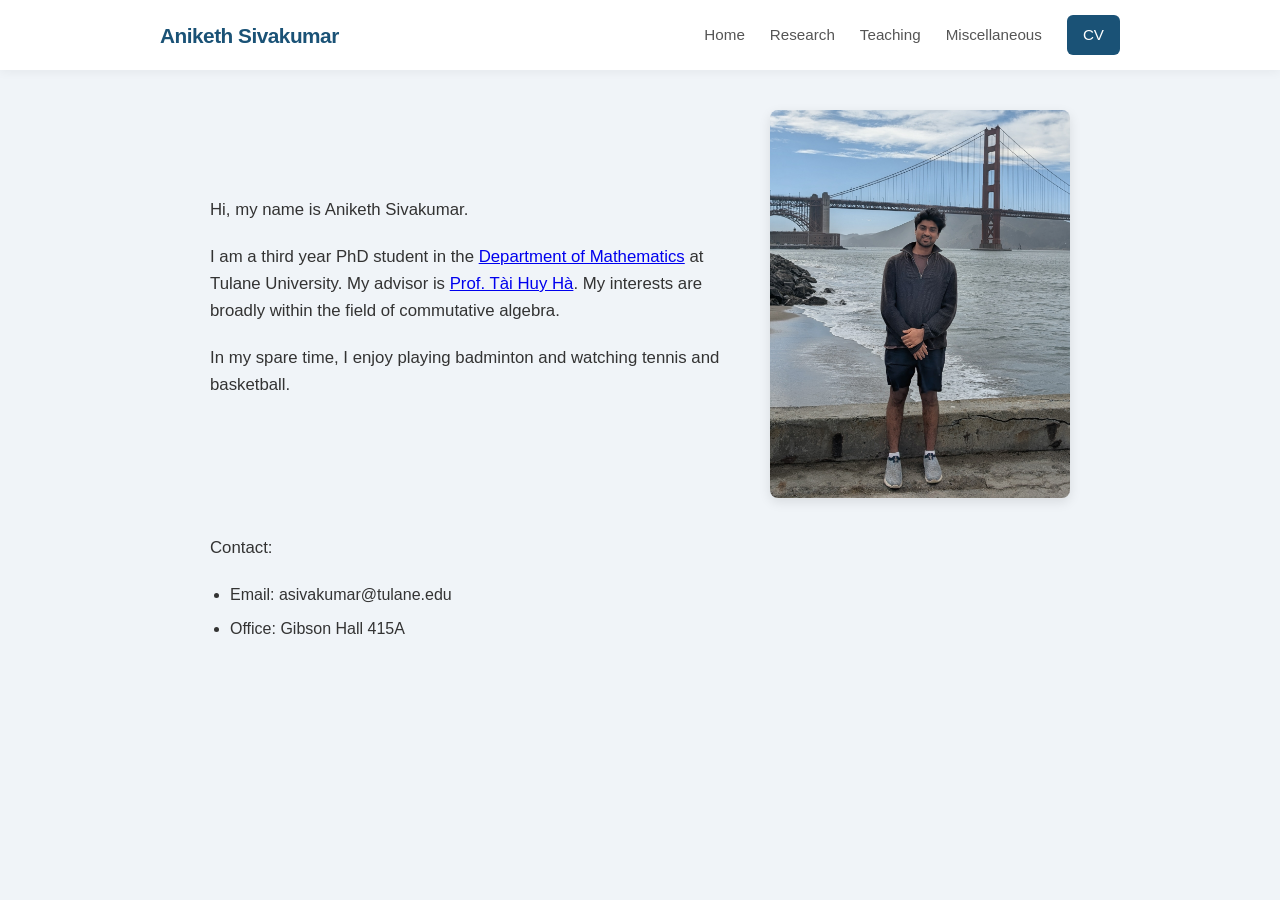
<file: index.html>
<!DOCTYPE html>
<html lang="en">
<head>
    <meta charset="UTF-8">
    <title>Aniketh Sivakumar</title>
    <!-- Connects to your consolidated stylesheet -->
    <link rel="stylesheet" href="style.css">
</head>
<body>

    <!-- 1. The Complete Navbar Structure -->
    <nav class="navbar">
        <div class="nav-container">
            <a href="index.html" class="nav-logo">Aniketh Sivakumar</a>
            <div class="nav-links">
                <a href="index.html" class="nav-item">Home</a>
                <a href="research.html" class="nav-item">Research</a>
                <a href="teaching.html" class="nav-item">Teaching</a>
                <a href = "#" class = "nav-item">Miscellaneous</a>
                <a href="grad_CV.pdf" target="_blank" class="nav-item contact-btn">CV</a>
            </div>
        </div>
    </nav>

    <!-- 2. Main Centered Content Layout -->
   <div class="content-wrapper">
    
    <!-- This container wraps the elements we want side-by-side -->
    <div class="split-layout">
        <div class="text-column">
            <p>Hi, my name is Aniketh Sivakumar.</p>
            <p>I am a third year PhD student in the <a href="https://sse.tulane.edu/math">Department of Mathematics</a> at Tulane University. My advisor is <a href="https://www.math.tulane.edu/~tai/"> Prof. Tài Huy Hà</a>. My interests are broadly within the field of commutative algebra.
            <p> In my spare time, I enjoy playing badminton and watching tennis and basketball. 
        </div>
        
        
        <div class="image-column">
            <img src="sf photo.jpeg" alt="Aniketh Sivakumar">
        </div>
    </div>

    <p>Contact:</p>
    <ul>
        <li>Email: asivakumar@tulane.edu</li>
        <li>Office: Gibson Hall 415A</li>
    </ul>
</div>

</body>
</html>
</file>
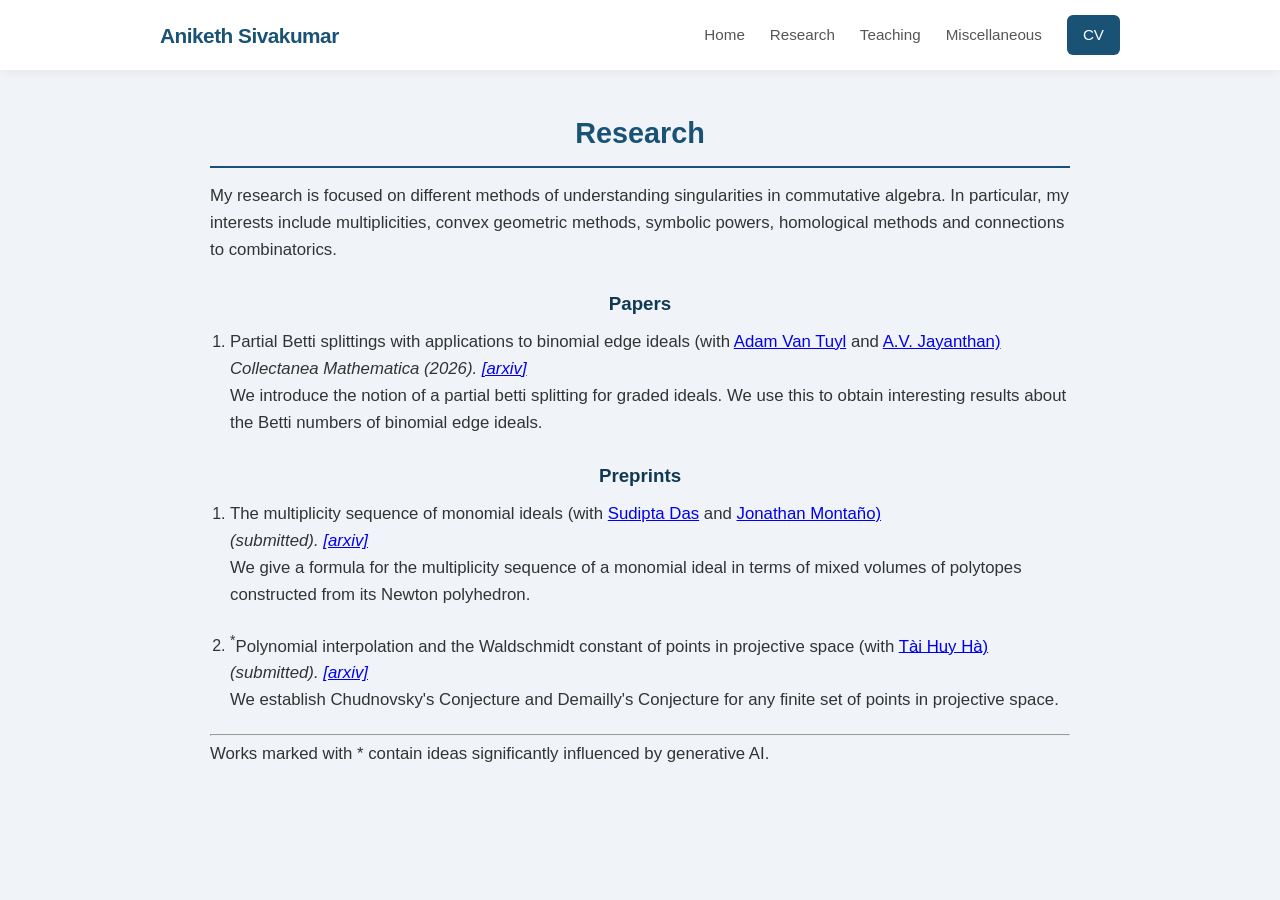
<file: research.html>
<!DOCTYPE html>
<html lang="en">
<head>
    <meta charset="UTF-8">
    <title>Aniketh Sivakumar</title>
    <!-- Connects to your consolidated stylesheet -->
    <link rel="stylesheet" href="style.css">
</head>
<body>
       <!-- 1. The Complete Navbar Structure -->
    <nav class="navbar">
        <div class="nav-container">
            <a href="index.html" class="nav-logo">Aniketh Sivakumar</a>
            <div class="nav-links">
                <a href="index.html" class="nav-item">Home</a>
                <a href="research.html" class="nav-item">Research</a>
                <a href="teaching.html" class="nav-item">Teaching</a>
                <a href = "#" class = "nav-item">Miscellaneous</a>
                <a href="grad_CV.pdf" target="_blank" class="nav-item contact-btn">CV</a>
            </div>
        </div>
    </nav>
    <div class="content-wrapper">
        <h1 class="center-title">Research</h1>
        <p>My research is focused on different methods of understanding singularities in commutative algebra. In particular, my interests include multiplicities, convex geometric methods, symbolic powers, homological methods and connections to combinatorics. </p>
        <h3 class="center-title">Papers</h3>
        <ol>
            <li><p>Partial Betti splittings with applications to binomial edge ideals (with <a href="https://math.mcmaster.ca/~vantuyl/index.html">Adam Van Tuyl</a> and <a href="https://home.iitm.ac.in/jayanav/">A.V. Jayanthan)</a><br><i>Collectanea Mathematica (2026). <a href="https://arxiv.org/abs/2412.04195">[arxiv]</a></i><br>
            We introduce the notion of a partial betti splitting for graded ideals. We use this to obtain interesting results about the Betti numbers of binomial edge ideals.</p></li>
        </ol>
        <h3 class="center-title">Preprints</h3>
        <ol>
            <li><p>The multiplicity sequence of monomial ideals (with <a href="https://sites.google.com/asu.edu/sudipta-das/home">Sudipta Das</a> and <a href="https://j-montano.github.io/">Jonathan Montaño)</a><br><i>(submitted). <a href="https://arxiv.org/abs/2608.12731">[arxiv]</a></i><br>
            We give a formula for the multiplicity sequence of a monomial ideal in terms of mixed volumes of polytopes constructed from its Newton polyhedron.</p></li>
            <li><p><sup>*</sup>Polynomial interpolation and the Waldschmidt constant of points in projective space (with <a href="https://www.math.tulane.edu/~tai/">Tài Huy Hà)</a><br><i>(submitted). <a href="https://arxiv.org/abs/2608.16040">[arxiv]</a></i><br>
            We establish Chudnovsky's Conjecture and Demailly's Conjecture for any finite set of points in projective space.</p></li>
        </ol>

        <div class="footnotes">
        <hr>
        <p id="fn1">
            <sup></sup> Works marked with * contain ideas significantly influenced by generative AI.
        </p>
        </div>

                


    </div>

</body>
</html>
</file>
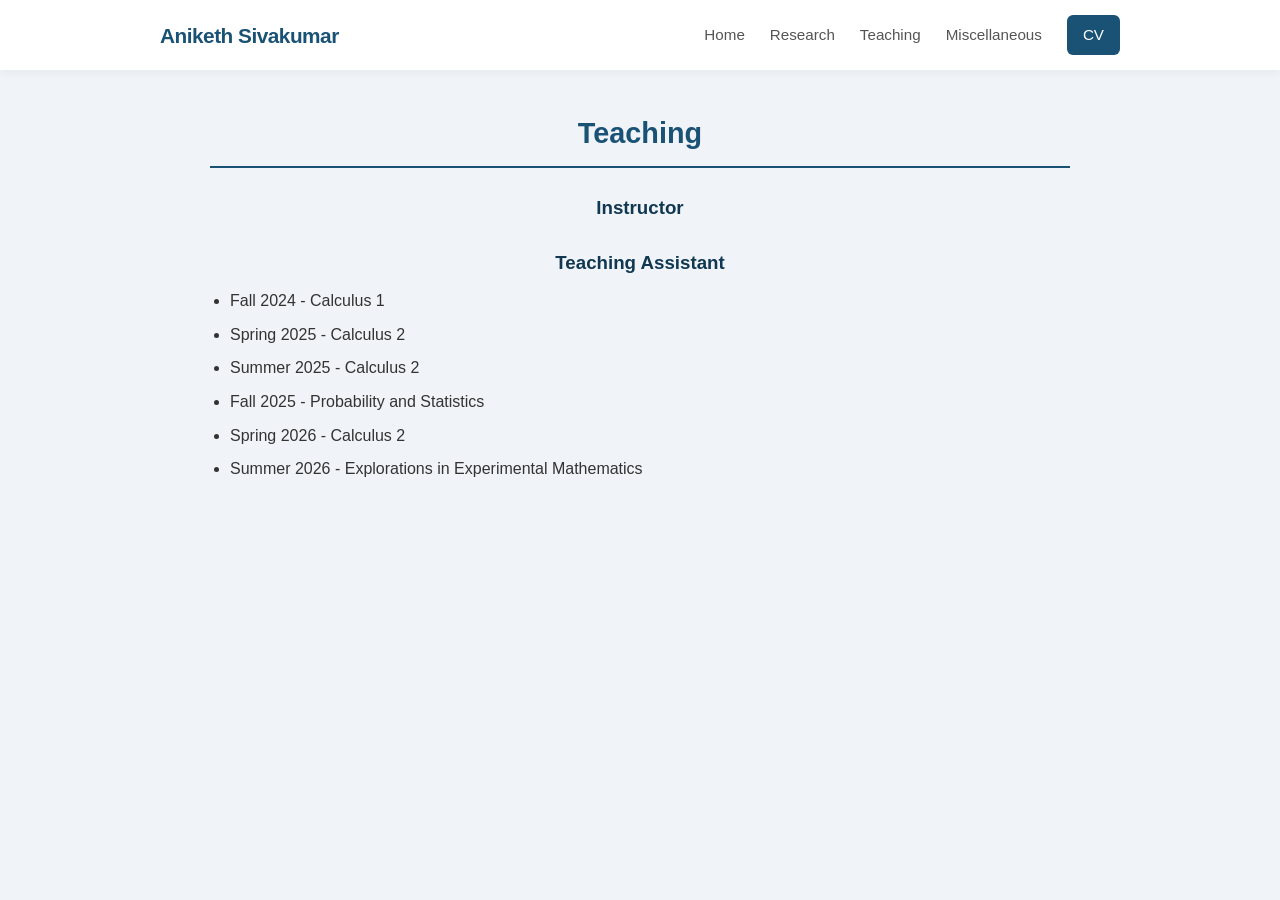
<file: teaching.html>
<!DOCTYPE html>
<html lang="en">
<head>
    <meta charset="UTF-8">
    <title>Aniketh Sivakumar</title>
    <!-- Connects to your consolidated stylesheet -->
    <link rel="stylesheet" href="style.css">
</head>
<body>
       <!-- 1. The Complete Navbar Structure -->
    <nav class="navbar">
        <div class="nav-container">
            <a href="index.html" class="nav-logo">Aniketh Sivakumar</a>
            <div class="nav-links">
                <a href="index.html" class="nav-item">Home</a>
                <a href="research.html" class="nav-item">Research</a>
                <a href="teaching.html" class="nav-item">Teaching</a>
                <a href = "#" class = "nav-item">Miscellaneous</a>
                <a href="grad_CV.pdf" target="_blank" class="nav-item contact-btn">CV</a>
            </div>
        </div>
    </nav>
    <div class="content-wrapper">
        <h1 class="center-title">Teaching</h1>
        <h3 class="center-title">Instructor</h3>
        <h3 class="center-title">Teaching Assistant</h3>
        <ul>
            <li>Fall 2024 - Calculus 1</li>
            <li>Spring 2025 - Calculus 2</li>
            <li>Summer 2025 - Calculus 2</li>
            <li>Fall 2025 - Probability and Statistics</li>
            <li>Spring 2026 - Calculus 2</li>
            <li>Summer 2026 - Explorations in Experimental Mathematics</li>
        </ul>


    </div>

</body>
</html>
</file>
<file: style.css>
/* ==========================================================================
   1. GLOBAL STYLES & RESET
   ========================================================================== */
* {
    box-sizing: border-box; /* Ensures padding doesn't break element sizing */
    margin: 0;
    padding: 0;
}

body {
    background-color: #f0f4f8; /* Soft, modern off-white/light blue */
    font-family: 'Helvetica Neue', Arial, sans-serif; /* Clean sans-serif font stack */
    color: #333333; /* Soft dark charcoal for easier reading than pure black */
    line-height: 1.6;
}

/* Main content wrapper to center and bound the page content below the navbar */
.content-wrapper {
    max-width: 900px;
    margin: 0 auto;
    padding: 0 20px 40px 20px;
}

/* ==========================================================================
   2. TYPOGRAPHY
   ========================================================================== */
h1 {
    color: #1a5276; /* Rich deep blue */
    font-size: 1.8rem;
    margin-bottom: 15px;
    border-bottom: 2px solid #1a5276;
    padding-bottom: 10px;
}

h3 {
    color: #113852;
    font-size: 1 rem;
    margin: 25px 0 10px 0;
}

p {
    margin-bottom: 20px;
    font-size: 1.05rem;
}

ul {
    margin-bottom: 20px;
    padding-left: 20px;
}

ol {
    margin-bottom: 20px;
    padding-left: 20px;
}

li {
    margin-bottom: 8px;
}
.center-title {
    text-align: center;
}

/* ==========================================================================
   3. NAVIGATION BAR
   ========================================================================== */
/* The main bar stretching across the screen */
.navbar {
    background-color: #ffffff;
    box-shadow: 0 2px 10px rgba(0, 0, 0, 0.05);
    position: sticky;
    top: 0;
    z-index: 1000;
    padding: 15px 0;
    margin-bottom: 40px; /* Pushes the page content down nicely */
}

/* Holds content and keeps it aligned with the rest of your page layout */
.nav-container {
    max-width: 1000px;
    margin: 0 auto;
    padding: 0 20px;
    display: flex;
    justify-content: space-between; /* Pushes logo to left, links to right */
    align-items: center;
}

/* Logo styling */
.nav-logo {
    font-size: 1.3rem;
    font-weight: 700;
    color: #1a5276;
    text-decoration: none;
    letter-spacing: -0.5px;
}

/* Container for the right-side links */
.nav-links {
    display: flex;
    align-items: center;
    gap: 25px; /* Spaces the links out evenly */
}

/* Individual link styling */
.nav-item {
    text-decoration: none;
    color: #555555;
    font-weight: 500;
    font-size: 0.95rem;
    position: relative;
    padding: 6px 0;
    transition: color 0.3s ease;
}

/* Change text color on hover */
.nav-item:hover {
    color: #1a5276;
}

/* The animated sliding underline effect */
.nav-item::after {
    content: '';
    position: absolute;
    width: 100%;
    transform: scaleX(0);
    height: 2px;
    bottom: 0;
    left: 0;
    background-color: #1a5276;
    transform-origin: bottom right;
    transition: transform 0.25s ease-out;
}

.nav-item:hover::after {
    transform: scaleX(1);
    transform-origin: bottom left;
}

/* Special styling for a 'Contact' button to make it pop */
.nav-item.contact-btn {
    background-color: #1a5276;
    color: #ffffff;
    padding: 8px 16px;
    border-radius: 6px;
    transition: background-color 0.3s ease;
}

.nav-item.contact-btn:hover {
    background-color: #113852;
    color: #ffffff;
}

/* Prevents the underline animation from applying to the contact button */
.nav-item.contact-btn::after {
    display: none;
}

/* ==========================================================================
   4. IMAGES AND MEDIA
   ========================================================================== */
img {
    display: block;
    max-width: 100%; 
    height: auto;
    border-radius: 8px; 
    box-shadow: 0 4px 12px rgba(0, 0, 0, 0.1); 
    margin: 25px 0;
}

/* ==========================================================================
   5. SPLIT COLUMN LAYOUT (FLEXBOX)
   ========================================================================== */
.split-layout {
    display: flex;       
    align-items: center; 
    gap: 40px;           
    margin: 30px 0;      
}

.text-column {
    flex: 1;
}

/* We change this column from a 50/50 split to only take up the size of the image */
.image-column {
    flex-shrink: 0; 
}

/* This fixes the sizing and alignment completely */
.image-column img {
    margin: 0; 
    display: inline-block; /* Allows text to sit side-by-side naturally if needed */
    width: 300px;          /* Clean, explicit portrait sizing */
    height: auto;
}

/* Responsive Design: Stacks vertically on mobile screens */
@media (max-width: 650px) {
    .split-layout {
        flex-direction: column;
        gap: 20px;
    }
    .image-column img {
        width: 100%;       /* Let it scale beautifully on small mobile views */
        max-width: 300px;
    }
}
</file>
